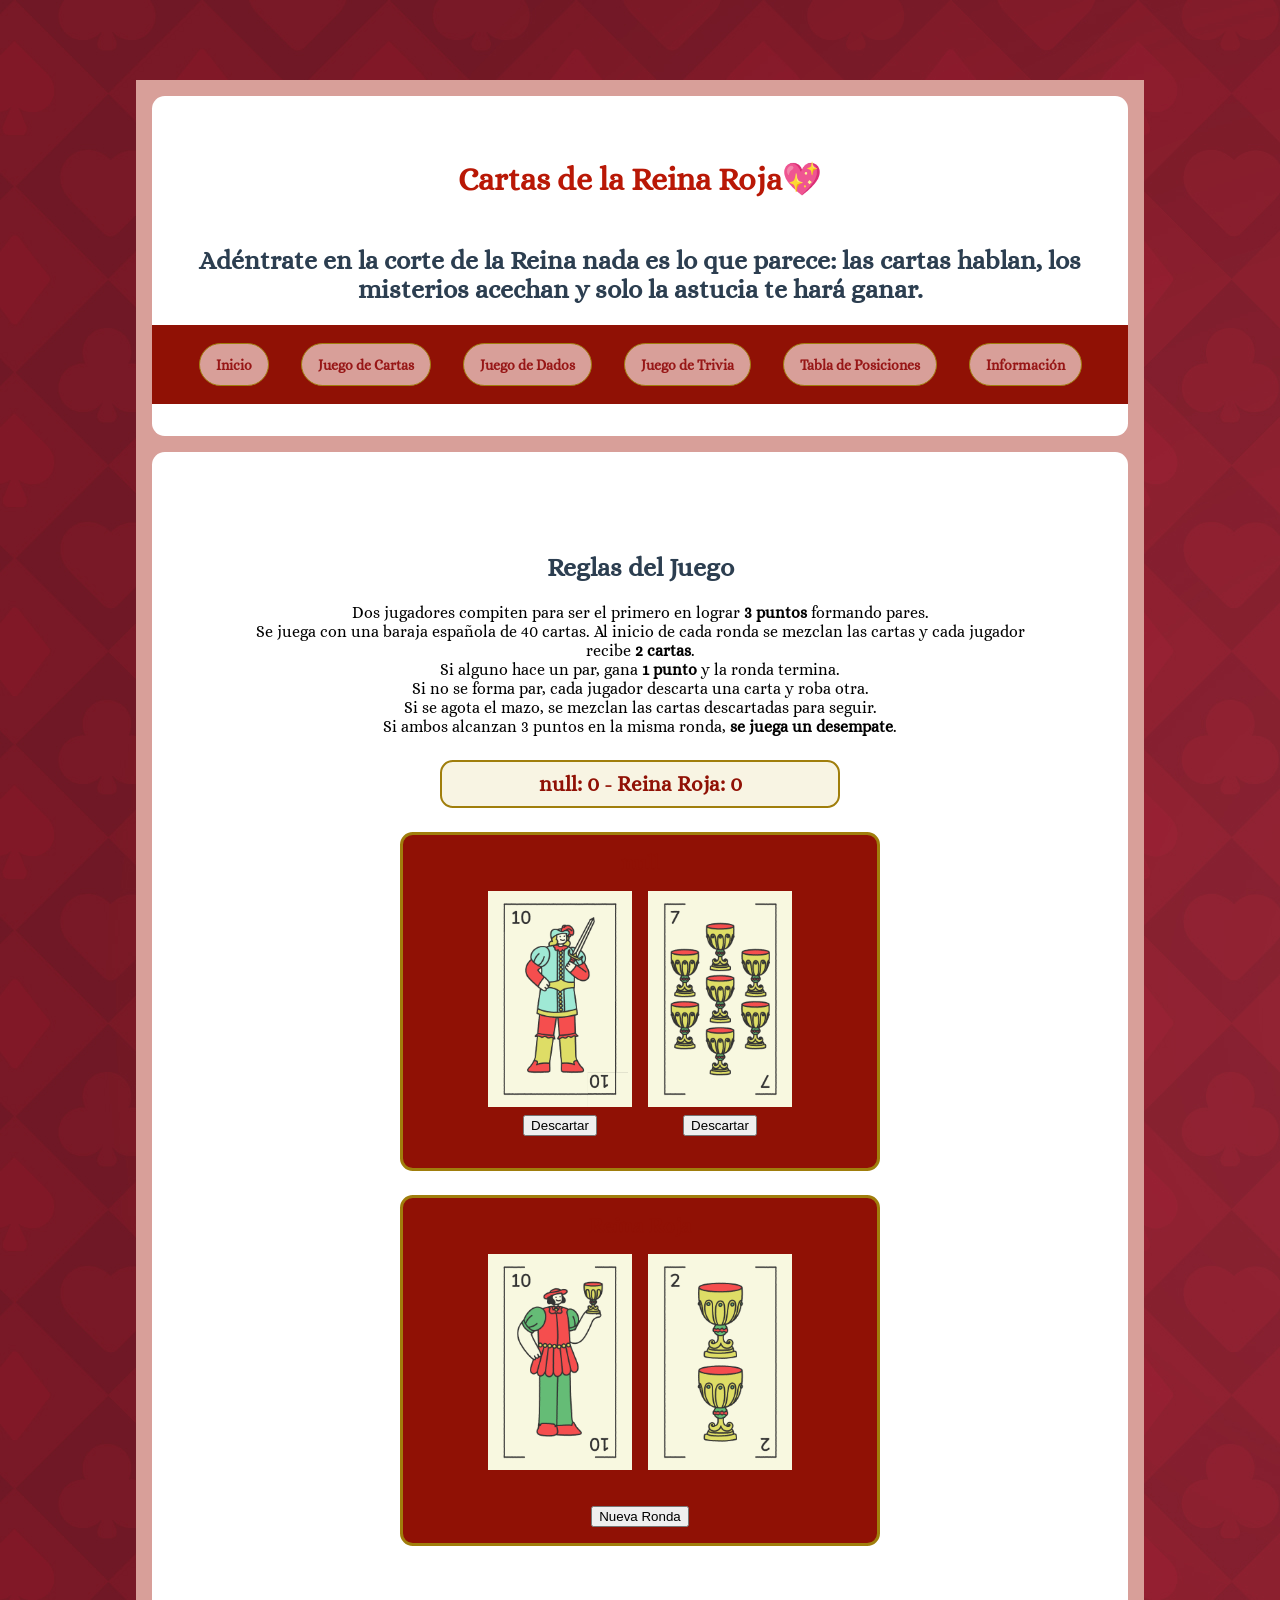
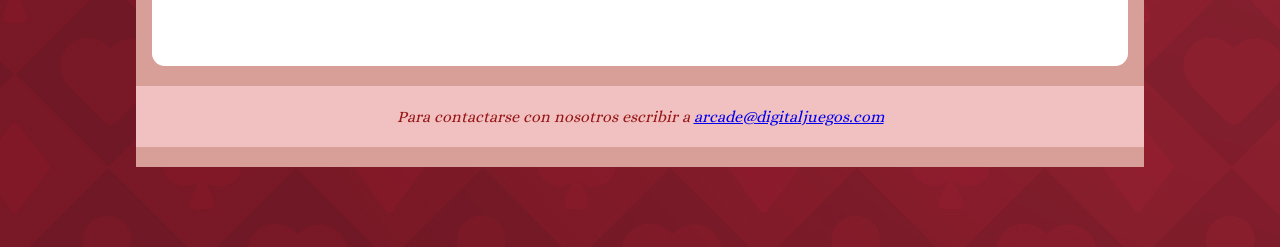
<file: cartas.html>
<!DOCTYPE html>
<html lang="es">
  <head>
    <meta charset="UTF-8">
    <title>Cartas de la Reina Roja</title>
    <link rel="preconnect" href="https://fonts.googleapis.com">
    <link rel="preconnect" href="https://fonts.gstatic.com" crossorigin>
    <link href="https://fonts.googleapis.com/css2?family=Alice&display=swap" rel="stylesheet"> 
    <link rel="stylesheet" href="css/estilos.css">
  </head>
  <body>
  <div id="contenedor">
      <header>
      <h1>Cartas de la Reina Roja💖</h1>
      <h2>Adéntrate en la corte de la Reina nada es lo que parece: 
      las cartas hablan, los misterios acechan y solo la astucia te hará ganar.</h2>
     
      <nav>
        <ul>
          <li><a href="index.html">Inicio</a></li>
          <li><a href="cartas.html">Juego de Cartas</a></li>
          <li><a href="dados.html">Juego de Dados</a></li>
          <li><a href="preguntas.html">Juego de Trivia</a></li>
          <li><a href="tabla.html">Tabla de Posiciones</a></li>
          <li><a href="info.html">Información</a></li>        
        </ul>
      </nav>
    </header>

  <main>
     <h2>Reglas del Juego </h2>
     <p>
    Dos jugadores compiten para ser el primero en lograr <strong>3 puntos</strong> formando pares.<br>  
    Se juega con una baraja española de 40 cartas. Al inicio de cada ronda se mezclan las cartas y cada jugador recibe <strong>2 cartas</strong>.<br>    
    Si alguno hace un par, gana<strong> 1 punto</strong> y la ronda termina.<br> 
    Si no se forma par, cada jugador descarta una carta y roba otra.<br>
    Si se agota el mazo, se mezclan las cartas descartadas para seguir.<br>  
    Si ambos alcanzan 3 puntos en la misma ronda, <strong>se juega un desempate</strong>.
 </p>
 <div id="puntajeCartas"></div>
 <div id="mesaDeJuego"></div>
 <div id="mensajeFinal"></div>
</main>
  <footer>
      <address>
        <p>
          Para contactarse con nosotros escribir a 
          <a class="mail" href="mailto:arcade@digitaljuegos.com">
            arcade@digitaljuegos.com
          </a>
        </p>
      </address>
    </footer>

  </div>
  
  <script src="js/cartas.js"></script>
</body>
</html>
</file>
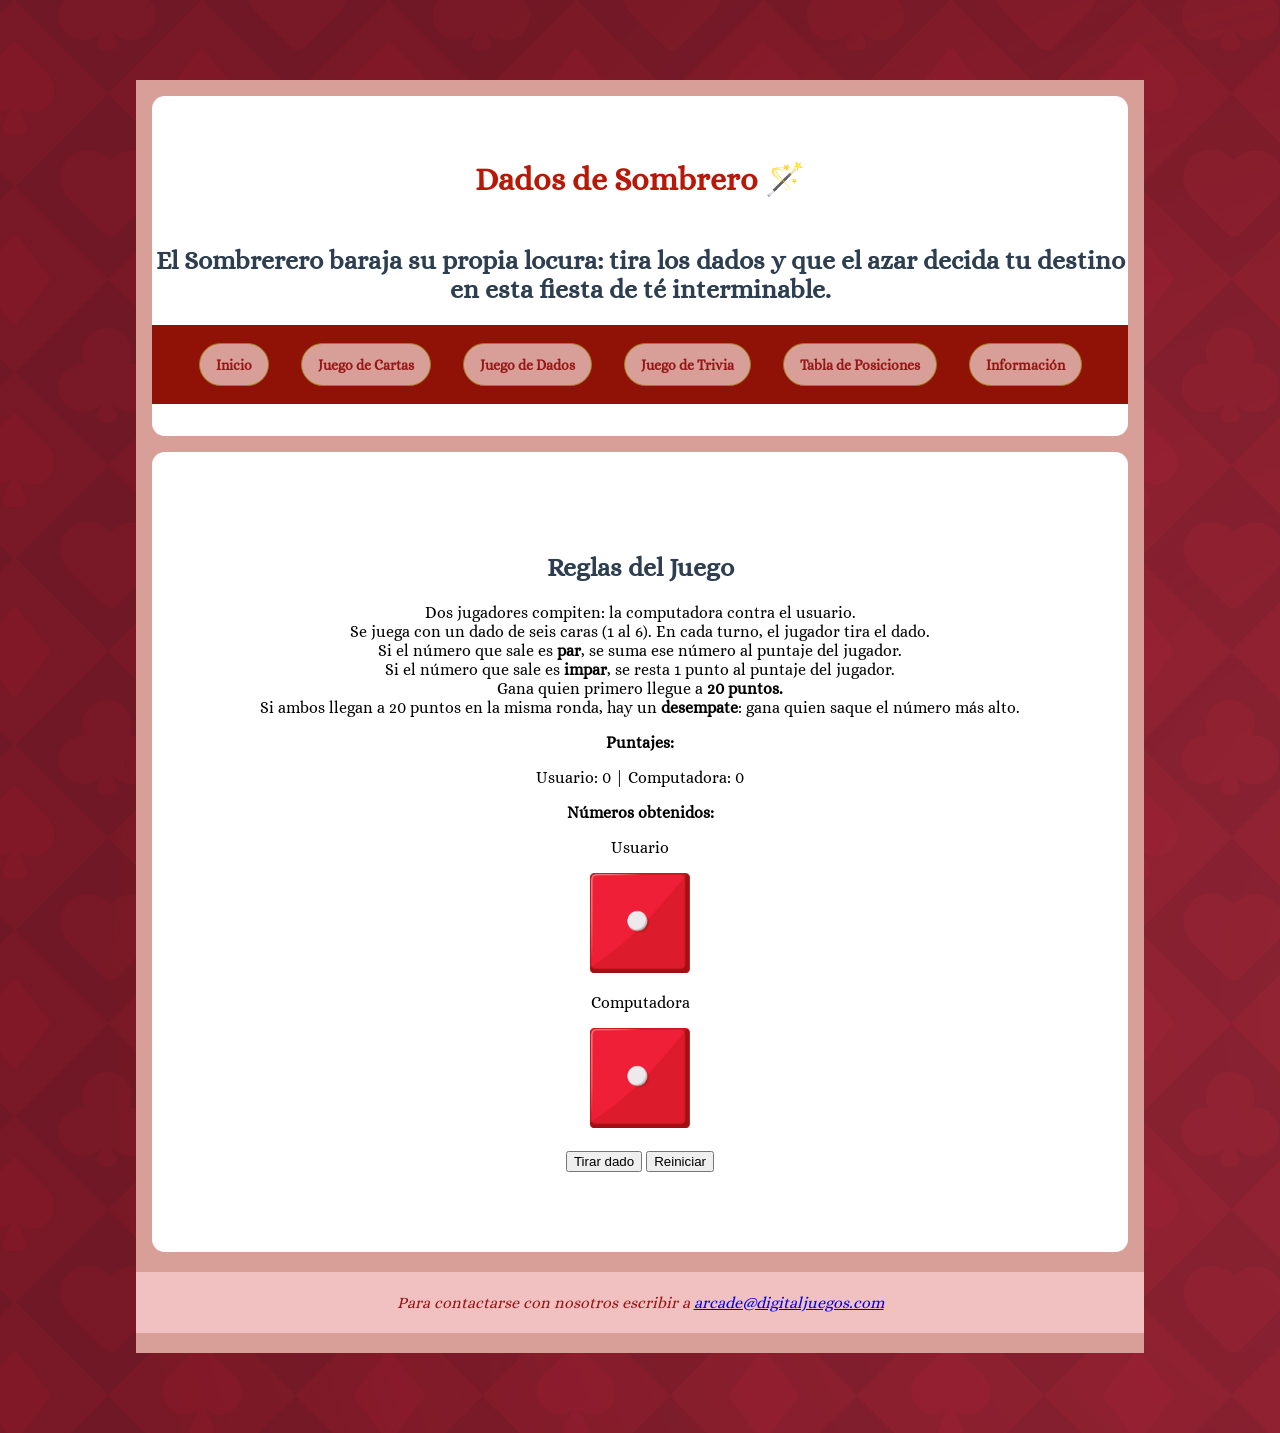
<file: dados.html>
<!DOCTYPE html>
<html lang="es">
  <head>
    <meta charset="UTF-8">
    <title>Dados de Sombrero</title>
    <link rel="preconnect" href="https://fonts.googleapis.com">
    <link rel="preconnect" href="https://fonts.gstatic.com" crossorigin>
    <link href="https://fonts.googleapis.com/css2?family=Alice&display=swap" rel="stylesheet"> 
    <link rel="stylesheet" href="css/estilos.css">
  </head>
  <body>
    <div id="contenedor">
      <header>
        <h1>Dados de Sombrero 🪄</h1>
        <h2>El Sombrerero baraja su propia locura: tira los dados y que el azar decida tu 
            destino en esta fiesta de té interminable.</h2>
        <nav>
          <ul>
            <li><a href="index.html">Inicio</a></li>
            <li><a href="cartas.html">Juego de Cartas</a></li>
            <li><a href="dados.html">Juego de Dados</a></li>
            <li><a href="preguntas.html">Juego de Trivia</a></li>
            <li><a href="tabla.html">Tabla de Posiciones</a></li>
            <li><a href="info.html">Información</a></li>
          </ul>
        </nav>
      </header>
      <main>
        <h2>Reglas del Juego </h2>
        <p>Dos jugadores compiten: la computadora contra el usuario. <br>
          Se juega con un dado de seis caras (1 al 6). En cada turno, el jugador tira el dado.<br>
          Si el número que sale es <strong>par</strong>, se suma ese número al puntaje del jugador.<br>
          Si el número que sale es <strong>impar</strong>, se resta 1 punto al puntaje del jugador.<br>
          Gana quien primero llegue a <strong>20 puntos.</strong><br>
          Si ambos llegan a 20 puntos en la misma ronda, hay un <strong>desempate</strong>: gana quien saque el número más alto.
        </p>
        <div id="juego-dados">
          <strong>Puntajes:</strong>
          <p id="puntajes">Usuario: 0 | Computadora: 0</p>
          
          <strong>Números obtenidos:</strong>
          <p>Usuario</p>
          <img id="dado-usuario" src="imagenes/dado1.jpg" alt="Dado del usuario" class="dado-imagen">
          
          <p>Computadora</p>
          <img id="dado-computadora" src="imagenes/dado1.jpg" alt="Dado de la computadora" class="dado-imagen">
          <br>
          <br>
          <button id="tirar" type="button">Tirar dado</button> 
          <button id="reiniciar" type="button">Reiniciar</button>
          </div>
      </main>
      <footer>
        <address>
          <p>Para contactarse con nosotros escribir a <a class="mail" href="mailto:arcade@digitaljuegos.com">arcade@digitaljuegos.com</a></p>
        </address>
      </footer>
    </div>
    <script src="js/dados.js"></script>
  </body>
</html>
</file>
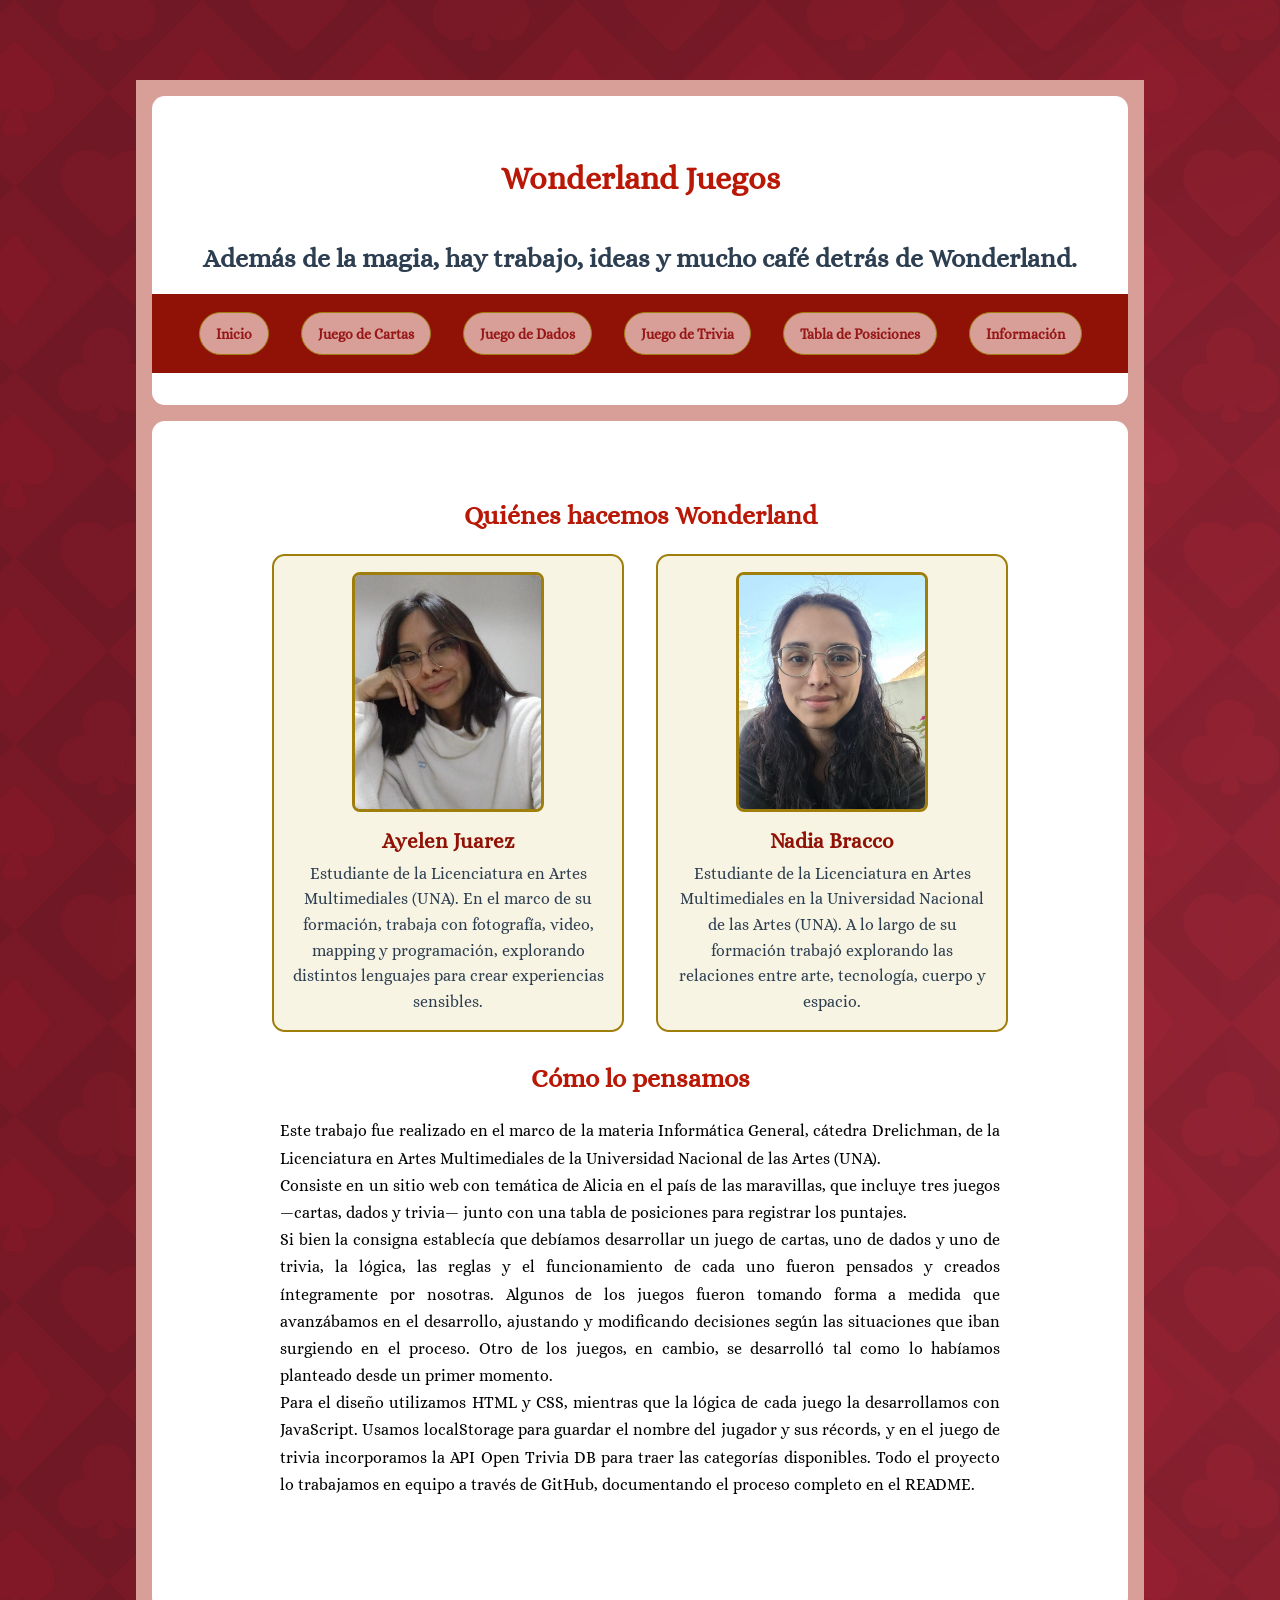
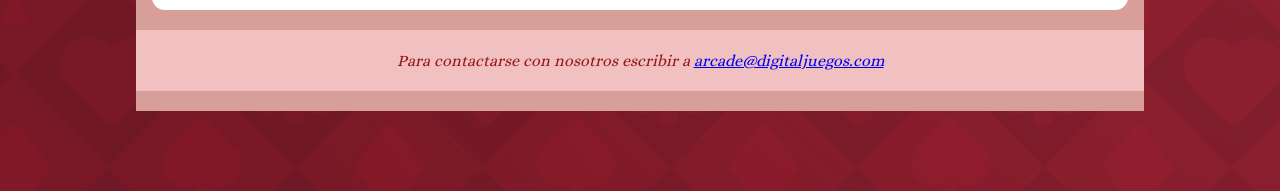
<file: info.html>
<!DOCTYPE html>
<html lang="es">
  <head>
    <meta charset="UTF-8">
    <title>Información</title>
    <link rel="preconnect" href="https://fonts.googleapis.com">
    <link rel="preconnect" href="https://fonts.gstatic.com" crossorigin>
    <link href="https://fonts.googleapis.com/css2?family=Alice&display=swap" rel="stylesheet"> 
    <link rel="stylesheet" href="css/estilos.css">
  </head>
  <body>
    <div id="contenedor">
      <header>
        <h1>Wonderland Juegos</h1>
        <h2>Además de la magia, hay trabajo, ideas y mucho café detrás de Wonderland.</h2>
        <nav>
          <ul>
            <li><a href="index.html">Inicio</a></li>
            <li><a href="cartas.html">Juego de Cartas</a></li>
            <li><a href="dados.html">Juego de Dados</a></li>
            <li><a href="preguntas.html">Juego de Trivia</a></li>
            <li><a href="tabla.html">Tabla de Posiciones</a></li>
            <li><a href="info.html">Información</a></li>
          </ul>
        </nav>
      </header>
      <main>
                <section class="info-integrantes">
          <h3 class="info-titulo">Quiénes hacemos Wonderland</h3>
          <div class="info-grilla">
              <article class="info-persona">
              <img src="imagenes/Ayelen.jpg" alt="Foto de Ayelen Juarez">
              <h4>Ayelen Juarez</h4>
              <p>Estudiante de la Licenciatura en Artes Multimediales (UNA). En el marco de 
                su formación, trabaja con fotografía, video, mapping y programación, 
                explorando distintos lenguajes para crear experiencias sensibles.</p>
            </article>
             <article class="info-persona">
              <img src="imagenes/nadia.jpg" alt="Foto de Nadia Bracco">
              <h4>Nadia Bracco</h4>
              <p>Estudiante de la Licenciatura en Artes Multimediales en la Universidad 
                Nacional de las Artes (UNA). A lo largo de su formación trabajó explorando 
                las relaciones entre arte, tecnología, cuerpo y espacio.</p>
            </article>
          </div>
        </section>

        <section class="info-desarrollo">
          <h3 class="info-titulo">Cómo lo pensamos</h3>
          <p>
            Este trabajo fue realizado en el marco de la materia Informática General, 
            cátedra Drelichman, de la Licenciatura en Artes Multimediales de la Universidad 
            Nacional de las Artes (UNA).<br>
            Consiste en un sitio web con temática de Alicia en el país de las maravillas, 
            que incluye tres juegos —cartas, dados y trivia— junto con una tabla de posiciones 
            para registrar los puntajes.<br>
            Si bien la consigna establecía que debíamos desarrollar un juego de cartas, uno 
            de dados y uno de trivia, la lógica, las reglas y el funcionamiento de cada uno 
            fueron pensados y creados íntegramente por nosotras. Algunos de los juegos fueron 
            tomando forma a medida que avanzábamos en el desarrollo, ajustando y modificando 
            decisiones según las situaciones que iban surgiendo en el proceso. Otro de los 
            juegos, en cambio, se desarrolló tal como lo habíamos planteado desde un primer 
            momento.<br>
            Para el diseño utilizamos HTML y CSS, mientras que la lógica de cada juego la 
            desarrollamos con JavaScript. Usamos localStorage para guardar el nombre del 
            jugador y sus récords, y en el juego de trivia incorporamos la API Open Trivia 
            DB para traer las categorías disponibles.
            Todo el proyecto lo trabajamos en equipo a través de GitHub, documentando el 
            proceso completo en el README.
          </p>
        </section>
        </main>
        <footer>
          <address>
            <p>Para contactarse con nosotros escribir a <a class="mail" href="mailto:arcade@digitaljuegos.com">arcade@digitaljuegos.com</a></p>
          </address>
        </footer>
      </div>
  </body>
</html>
</file>
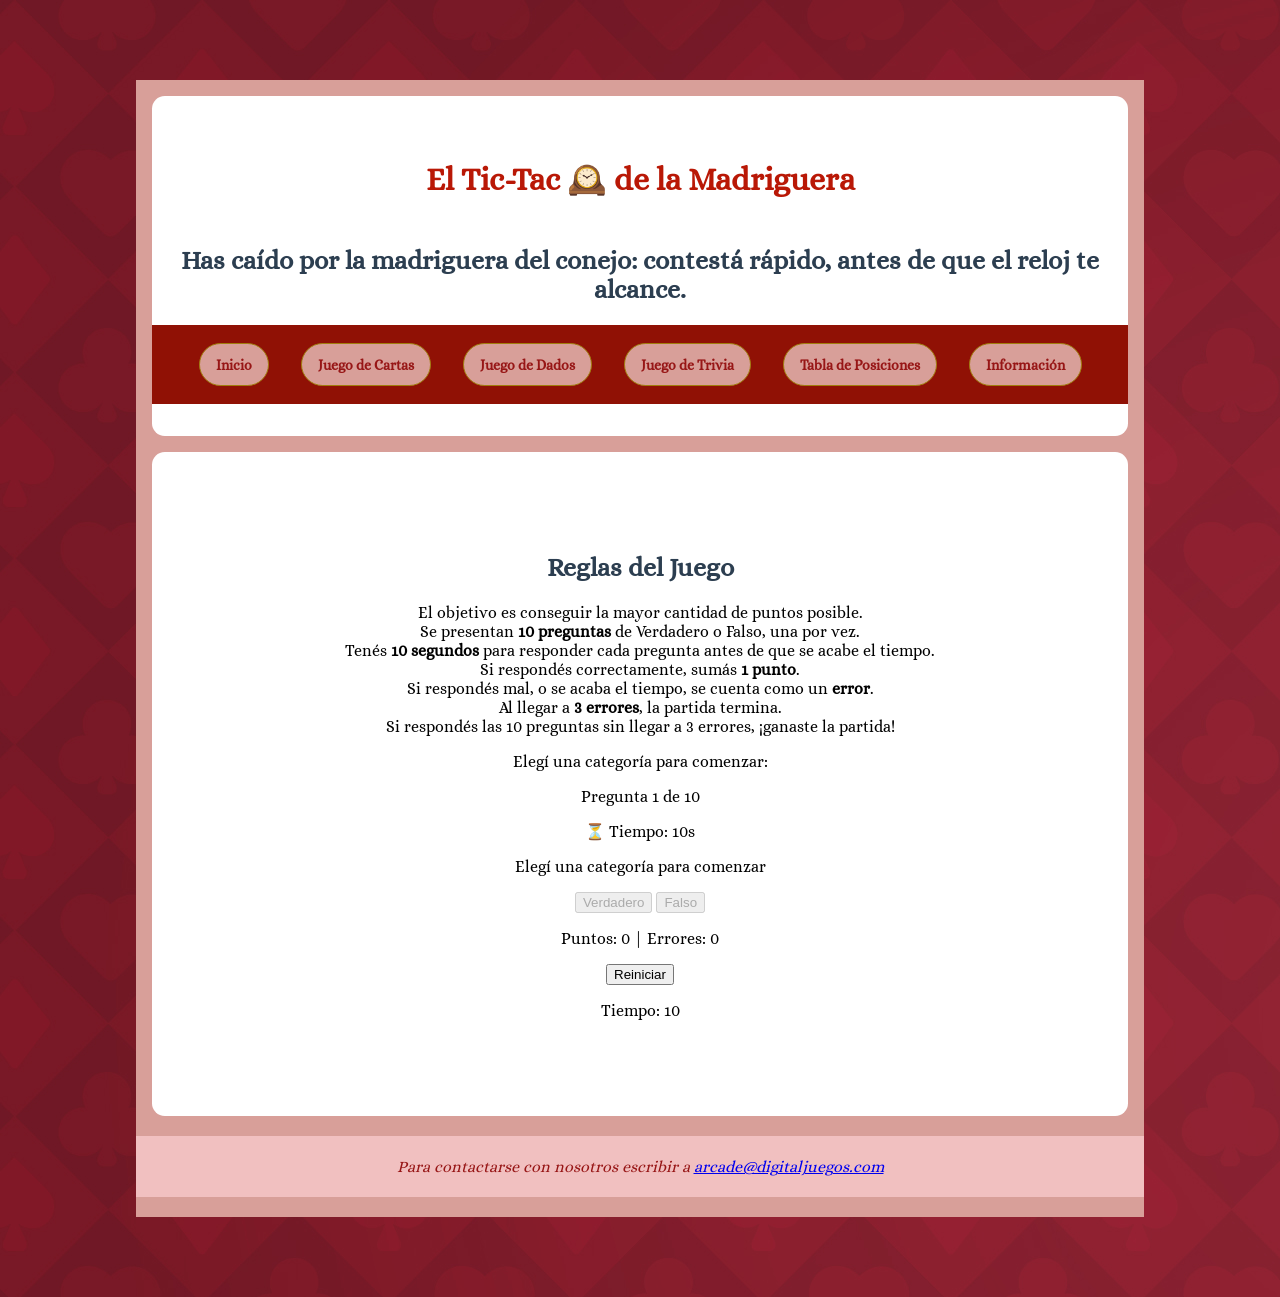
<file: preguntas.html>
<!DOCTYPE html>
<html lang="es">
  <head>
    <meta charset="UTF-8">
    <title>Trivia del conejo</title>
    <link rel="preconnect" href="https://fonts.googleapis.com">
    <link rel="preconnect" href="https://fonts.gstatic.com" crossorigin>
    <link href="https://fonts.googleapis.com/css2?family=Alice&display=swap" rel="stylesheet"> 
    <link rel="stylesheet" href="css/estilos.css">
  </head>
  <body>
    <div id="contenedor">
      <header>
        <h1>El Tic-Tac 🕰️ de la Madriguera</h1>
        <h2>Has caído por la madriguera del conejo: contestá rápido, antes de que el reloj te alcance.</h2>
        <nav>
          <ul>
            <li><a href="index.html">Inicio</a></li>
            <li><a href="cartas.html">Juego de Cartas</a></li>
            <li><a href="dados.html">Juego de Dados</a></li>
            <li><a href="preguntas.html">Juego de Trivia</a></li>
            <li><a href="tabla.html">Tabla de Posiciones</a></li>
            <li><a href="info.html">Información</a></li>
          </ul>
        </nav>
      </header>
      <main>
        <h2>Reglas del Juego</h2>
        <p>El objetivo es conseguir la mayor cantidad de puntos posible. <br>
         Se presentan <strong>10 preguntas</strong> de Verdadero o Falso, una por vez.<br>
          Tenés <strong>10 segundos</strong> para responder cada pregunta antes de que se acabe el tiempo.<br>
          Si respondés correctamente, sumás <strong>1 punto</strong>.<br>
          Si respondés mal, o se acaba el tiempo, se cuenta como un <strong>error</strong>.<br>
          Al llegar a <strong>3 errores</strong>, la partida termina.<br>
          Si respondés las 10 preguntas sin llegar a 3 errores, ¡ganaste la partida!<br>
        </p>
        <div id="juego-trivia">
          <div id="categorias">
            <p>Elegí una categoría para comenzar:</p>
          </div>
          <p id="estado-partida">Pregunta <span id="numero-pregunta">1</span> de 10</p>
          <p id="timer">⏳ Tiempo: <span id="segundos">10</span>s</p>
          <p id="pregunta-texto">Elegí una categoría para comenzar</p>

          <div id="opciones">
            <button id="btn-verdadero" type="button" disabled>Verdadero</button>
            <button id="btn-falso" type="button" disabled>Falso</button>
          </div>
          
          <p id="resultado-parcial">Puntos: <span id="puntos">0</span> | Errores: <span id="errores">0</span></p>
          <button id="reiniciar-trivia" type="button">Reiniciar</button>
        </div>

        <p>Tiempo: <span id="tiempo">10</span></p>
      </main>
      <footer>
        <address>
          <p>Para contactarse con nosotros escribir a <a class="mail" href="mailto:arcade@digitaljuegos.com">arcade@digitaljuegos.com</a></p>
        </address>
      </footer>
    </div><!-- Script -->
    <script src="js/preguntas.js"></script>
  </body>
  </html>
</file>
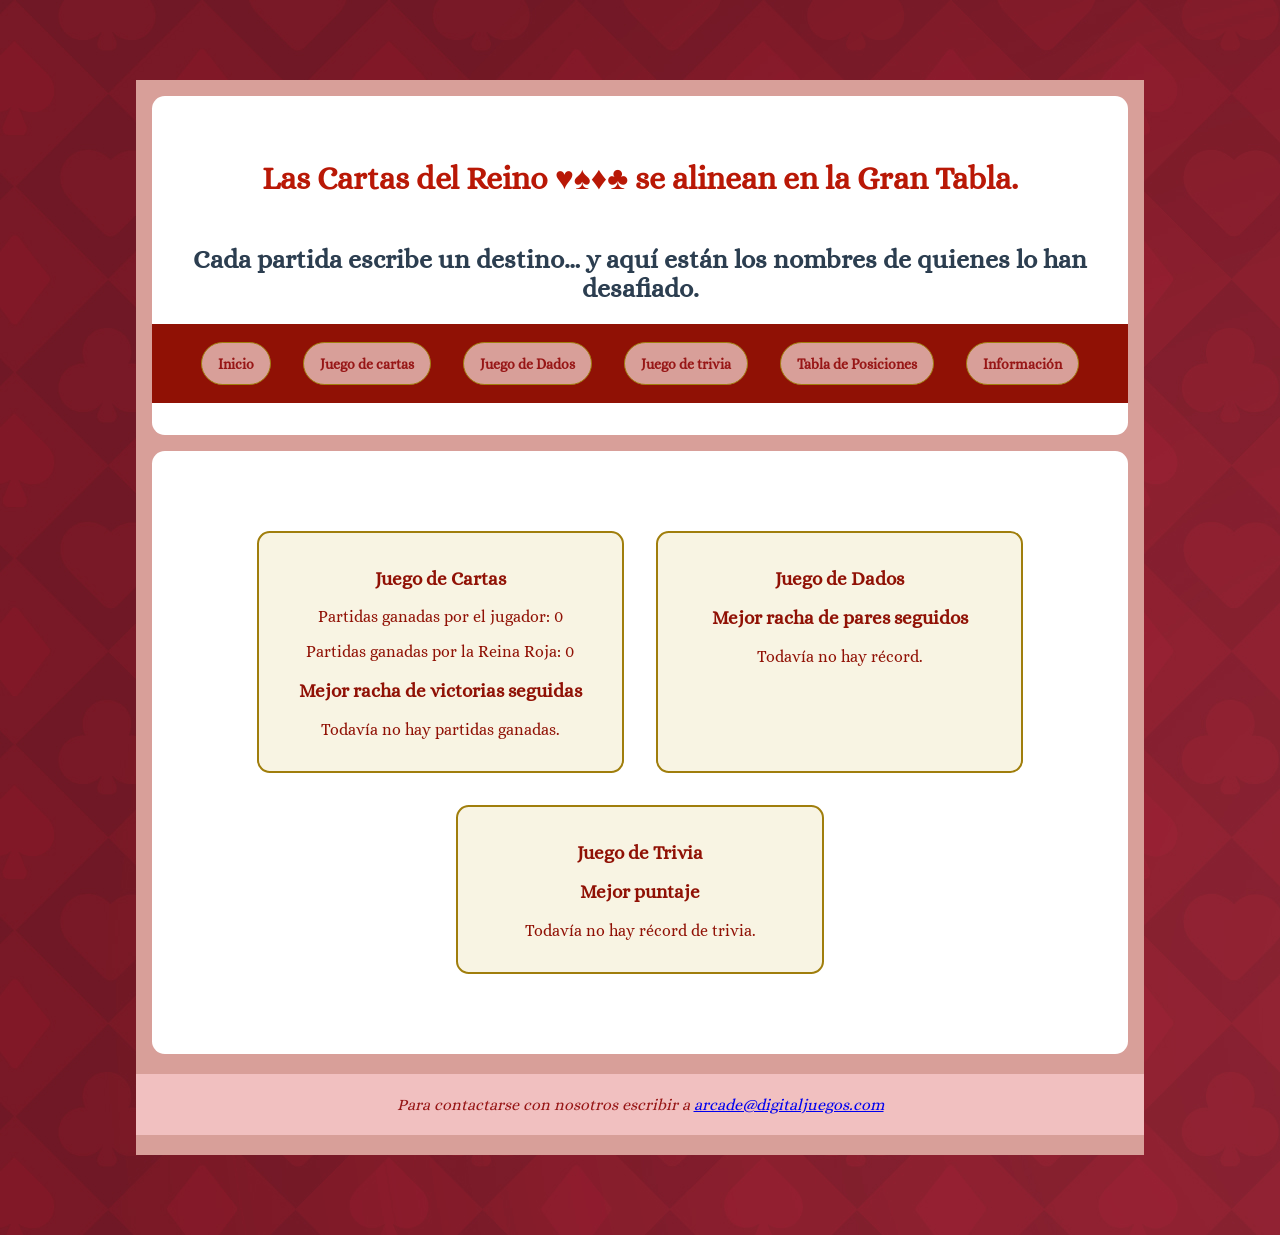
<file: tabla.html>
<!DOCTYPE html>
<html lang="es">
  <head>
    <meta charset="UTF-8">
    <title>Tabla de Posiciones</title>
    <link rel="preconnect" href="https://fonts.googleapis.com">
    <link rel="preconnect" href="https://fonts.gstatic.com" crossorigin>
    <link href="https://fonts.googleapis.com/css2?family=Alice&display=swap" rel="stylesheet"> 
    <link rel="stylesheet" href="css/estilos.css">
  </head>
  <body>
    <div id="contenedor">
      <header>
        <h1>Las Cartas del Reino ♥️♠️♦️♣️ se alinean en la Gran Tabla.</h1>
        <h2>Cada partida escribe un destino… y aquí están los nombres de quienes lo han desafiado.</h2>
        <nav>
          <ul>
            <li><a href="index.html">Inicio</a></li>
            <li><a href="cartas.html">Juego de cartas</a></li>
            <li><a href="dados.html">Juego de Dados</a></li>
            <li><a href="preguntas.html">Juego de trivia</a></li>
            <li><a href="tabla.html">Tabla de Posiciones</a></li>
            <li><a href="info.html">Información</a></li>
          </ul>
        </nav>
      </header>
      <main>
        <div class="fila-juegos">
          <div class="juego">
        <h3>Juego de Cartas</h3>
        <p>Partidas ganadas por el jugador: <span id="victoriasJugador"></span></p>
        <p>Partidas ganadas por la Reina Roja: <span id="victoriasReina"></span></p>
        <h3>Mejor racha de victorias seguidas</h3>
         <ul id="rankingRachas"></ul>
         </div>
         <div class="juego">
        <h3>Juego de Dados</h3>
        <h3>Mejor racha de pares seguidos</h3>
        <p id="recordDados"></p>
        </div>
         <div class="juego">
         <h3>Juego de Trivia</h3>
         <h3>Mejor puntaje</h3>
        <p id="recordTrivia"></p>
    </div>
        </div>
      </main>
        <footer>
          <address>
            <p>Para contactarse con nosotros escribir a <a class="mail" href="mailto:arcade@digitaljuegos.com">arcade@digitaljuegos.com</a></p>
          </address>
        </footer>
      </div>
      <!-- Script -->
    <script src="js/tabla.js"></script>
  </body>
</html>
</file>
<file: css/estilos.css>
* {
  box-sizing: border-box; } /*para respetar mejor el tamaño de las columnas*/ 


body {
  font-family: "Alice", serif;
  margin: 5rem;
  background-image: url("../imagenes/fondo.jpg");
  display: flex;
  justify-content: center;
}

#contenedor {
    width: 90%;
    max-width: 75rem;
    background-color: #d89f99;
    text-align: center;
}


header {
  background-color: rgba(255,255,255);
  text-align: center;
  padding: 1rem 0 1rem 0;
  margin: 1rem; /*separa el header del contenedor para que no este pegado*/
  border-radius: 0.8em;
}

header h1 {   
  color: #b91806;
  margin: 2rem;
  padding: 1rem;
  font-size: 2rem;
  
}

nav ul {
  display: flex;
  justify-content: center;
  list-style: none;
  padding: 0.1rem 1rem;
  background-color:  #901105;
}

nav li {
    margin: 1rem; /*separa li*/
} 

nav a {
  text-decoration: none; /*saca cualquier decoración de línea que tenga el texto*/
  color: rgb(151, 22, 22); 
  font-weight: bold;
  font-size: 0.9rem;   
  display: inline-block;
  padding: 0.8rem 1rem;
  background-color: #d89f99;
  border-radius: 2rem; /*redondea los bordes del boton*/
  border: 0.1rem solid #a07e0c;
  white-space: nowrap; /*evita que el texto se divida en varias lineas*/
}

nav a:hover { /*link cuando paso el mouse por encima*/
  color: #000
}


main {
  max-width: 98%;
  margin: 1rem ;
  padding: 5rem;
  background-color: rgba(255, 255, 255);
  border-radius: 0.8em;
}

h2 {
  font-size: 1.6rem;    
  color: #2c3e50;
}
----
.contenedor-juego {
  width: 30%;
  min-width: 200px;
  box-sizing: border-box;
}
.contenedor-juego img {
  width: 100%;
  height: auto;
  display: block;
  border-radius: 0.5em;
}
.contenedor-juego h4 {
  margin-top: 0.5em;
}
.fila-juegos {
  display: flex;
  flex-wrap: wrap;
  justify-content: center;
  width: 100%;
  max-width: 960px;
  margin: 0 auto;
  gap: 2em;
}
.contenedor-juego {
  width: 30%;
  min-width: 200px;
  box-sizing: border-box;
}
/* Footer */
footer {
  text-align: center;
  margin: 20px 0;      
  padding: 5px;
  font-size: 1em;
  color: rgb(151, 22, 22); 
  background-color: rgba(243, 194, 194, 0.959);
}

/* Juego dados */

.dado-imagen {
  width: 100px;
  height: auto;
}

/*juego de cartas*/
#mesaDeJuego {
    display: flex;
    flex-direction: column;
    align-items: center;
}

.jugador,
.computadora {
    width: 100%;
    max-width: 30rem;
    display: flex;
    flex-direction: column;
    align-items: center;
    margin-bottom: 1.5rem;
    padding: 1rem;
    background-color: #901105;
    border: 0.2rem solid #a07e0c;
    border-radius: 0.8rem;
}

.jugador h3,
.computadora h3 {
    margin: 0 0 1rem 0;
    color: #901105;
    font-size: 1.3rem;
}

.mano {
    width: 100%;
    display: flex;
    justify-content: center;
}

.carta {
    width: 35%;
    min-width: 4rem;
    max-width: 9rem;
    margin: 0 0.5rem 1rem;
    display: flex;
    flex-direction: column;
    align-items: center;
}

.carta img {
    width: 100%;
    height: auto;
}

.carta button {
    margin-top: 0.5rem;
}

#botonNuevaRonda {
    display: block;
    margin: 1.25rem auto 0;
}

#puntajeCartas {
    width: 90%;
    max-width: 25rem;
    margin: 1.5rem auto;
    padding: 0.6rem 1rem;
    background-color: #f8f4e3;
    color: #901105;
    font-size: 1.3rem;
    font-weight: bold;
    text-align: center;
    border: 0.15rem solid #a07e0c;
    border-radius: 0.8rem;
}

#mensajeFinal {
    margin: 1rem 0;
    font-size: 1.8rem;
    font-weight: bold;
    color: #901105;
    text-align: center;
}
/*tabla*/
.juego {
    width: 45%;
    min-width: 15rem;
    padding: 1rem;
    background-color: #f8f4e3;
    color: #901105;
    border: 0.15rem solid #a07e0c;
    border-radius: 0.8rem;
}

.juego ul {
    list-style: none;
    padding: 0;
}

/*pagina de información*/
.info-integrantes,
.info-desarrollo {
  margin-bottom: 2rem;
}

.info-titulo {
  color: #b91806;
  font-size: 1.6rem;
  margin: 0 0 1.5rem 0;
}

.info-grilla {
  display: flex;
  flex-wrap: wrap;
  justify-content: center;
  gap: 2rem;
}

.info-persona {
  width: 45%;
  min-width: 15rem;
  max-width: 22rem;
  padding: 1rem;
  background-color: #f8f4e3;
  color: #901105;
  border: 0.15rem solid #a07e0c;
  border-radius: 0.8rem;
}

.info-persona img {
  flex: 0 0 12rem;
  width: 12rem;
  height: 15rem; 
  object-fit: cover; /*recorta lo que sobra para que no se deforme*/
  border-radius: 0.5em;
  border: 0.2rem solid #a07e0c;
}
.info-persona h4 {
  margin: 0.8rem 0 0.5rem 0;
  font-size: 1.3rem;
  color: #901105;
}

.info-persona p {
  margin: 0;
  line-height: 1.6;
  color: #2c3e50;
}

.info-desarrollo p {
  max-width: 45rem;
  margin: 0 auto;
  line-height: 1.7;
  text-align: justify;
}
</file>
